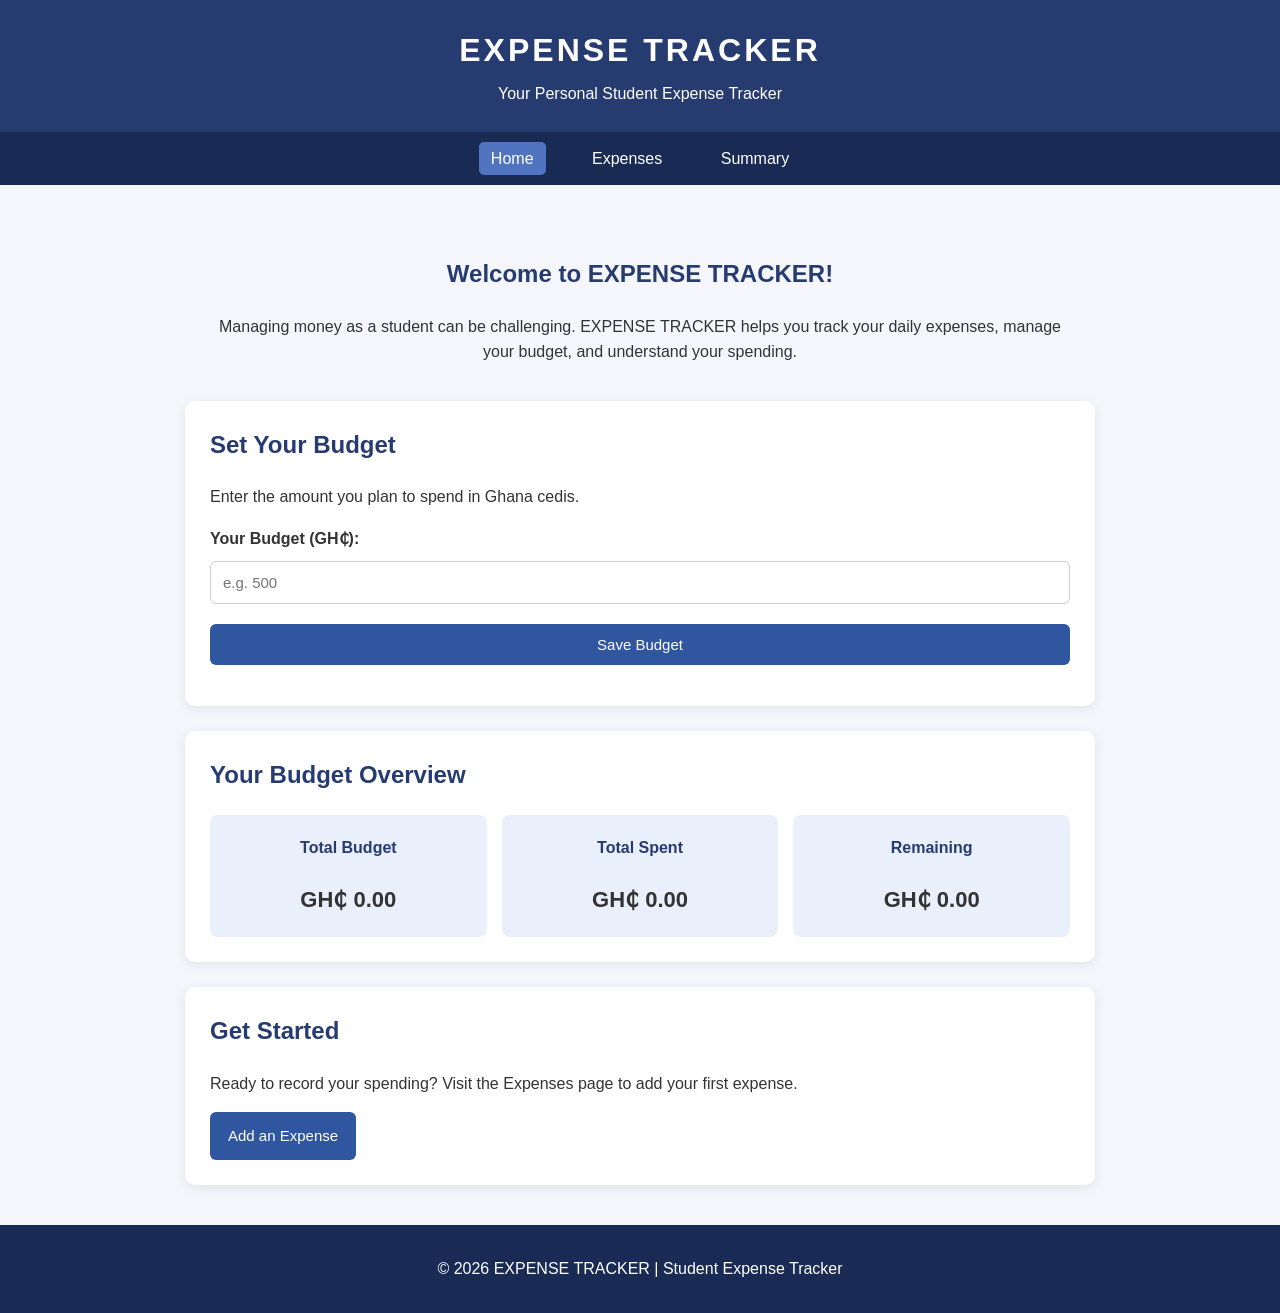
<file: index.html>
<!DOCTYPE html>
<html lang="en">

<head>
    <meta charset="UTF-8">
    <meta name="viewport" content="width=device-width, initial-scale=1.0">
    <title>SYNTHESIS | Home</title>
    <link rel="stylesheet" href="thecsspart.css">
    <script src="script.js" defer></script>
</head>

<body>

    <header>
        <h1>EXPENSE TRACKER</h1>
        <p>Your Personal Student Expense Tracker</p>
    </header>

    <nav>
        <a href="index.html" class="active">Home</a>
        <a href="expenses.html">Expenses</a>
        <a href="summary.html">Summary</a>
    </nav>

    <main>
        <section class="welcome">
            <h2>Welcome to EXPENSE TRACKER!</h2>
            <p>
                Managing money as a student can be challenging.
                EXPENSE TRACKER helps you track your daily expenses,
                manage your budget, and understand your spending.
            </p>
        </section>

        <section class="card">
            <h2>Set Your Budget</h2>
            <p>Enter the amount you plan to spend in Ghana cedis.</p>

            <form id="budgetForm">
                <label for="budget">Your Budget (GH₵):</label>
                <input type="number" id="budget" min="0.01" step="0.01" placeholder="e.g. 500" required>

                <button type="submit">Save Budget</button>
            </form>

            <p id="budgetMessage"></p>
        </section>

        <section class="card">
            <h2>Your Budget Overview</h2>

            <div class="stats">
                <div class="stat-box">
                    <h3>Total Budget</h3>
                    <p id="homeBudget">GH₵ 0.00</p>
                </div>

                <div class="stat-box">
                    <h3>Total Spent</h3>
                    <p id="homeSpent">GH₵ 0.00</p>
                </div>

                <div class="stat-box">
                    <h3>Remaining</h3>
                    <p id="homeRemaining">GH₵ 0.00</p>
                </div>
            </div>
        </section>

        <section class="card">
            <h2>Get Started</h2>
            <p>
                Ready to record your spending?
                Visit the Expenses page to add your first expense.
            </p>

            <a href="expenses.html" class="button-link">
                Add an Expense
            </a>
        </section>
    </main>

    <footer>
        <p>&copy; 2026 EXPENSE TRACKER | Student Expense Tracker</p>
    </footer>

</body>

</html>
</file>
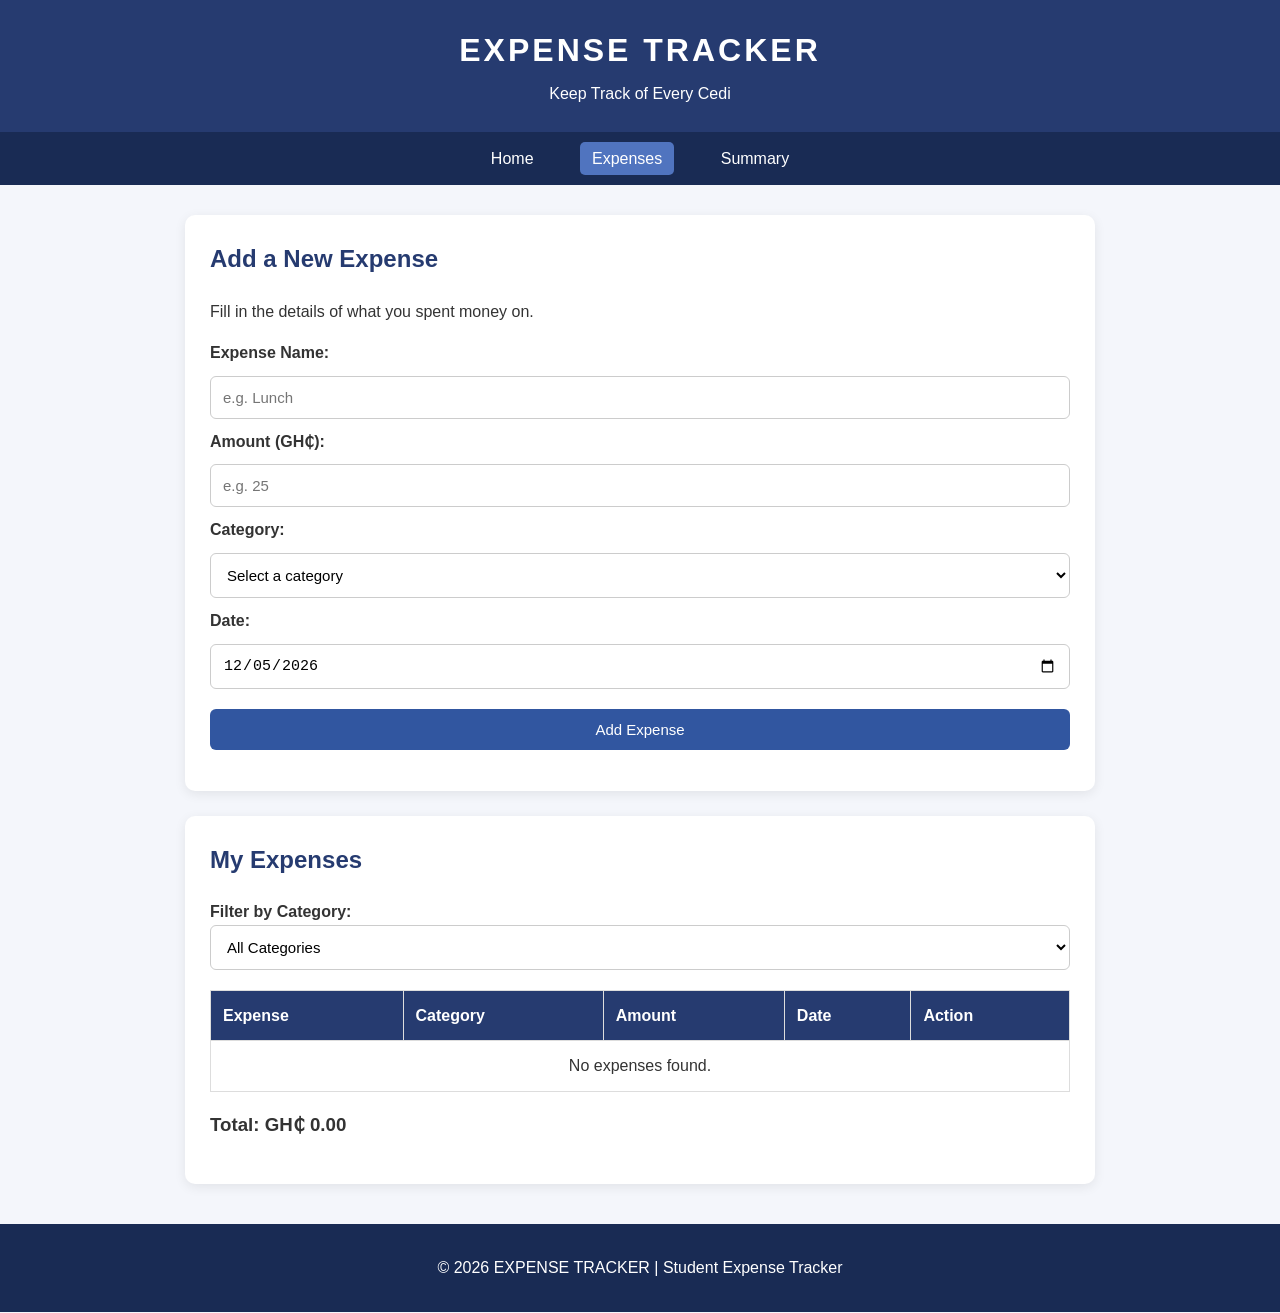
<file: expenses.html>
<!DOCTYPE html>
<html lang="en">

<head>
    <meta charset="UTF-8">
    <meta name="viewport" content="width=device-width, initial-scale=1.0">
    <title>EXPENSE TRACKER | Expenses</title>
    <link rel="stylesheet" href="thecsspart.css">
    <script src="script.js" defer></script>
</head>

<body>

    <header>
        <h1>EXPENSE TRACKER</h1>
        <p>Keep Track of Every Cedi</p>
    </header>

    <nav>
        <a href="index.html">Home</a>
        <a href="expenses.html" class="active">Expenses</a>
        <a href="summary.html">Summary</a>
    </nav>

    <main>
        <section class="card">
            <h2>Add a New Expense</h2>
            <p>Fill in the details of what you spent money on.</p>

            <form id="expenseForm">

                <label for="expenseName">Expense Name:</label>
                <input type="text" id="expenseName" placeholder="e.g. Lunch" required>

                <label for="expenseAmount">Amount (GH₵):</label>
                <input type="number" id="expenseAmount" min="0.01" step="0.01" placeholder="e.g. 25" required>

                <label for="expenseCategory">Category:</label>
                <select id="expenseCategory" required>
                    <option value="">Select a category</option>
                    <option value="Food">Food</option>
                    <option value="Transport">Transport</option>
                    <option value="Academic">Academic</option>
                    <option value="Entertainment">Entertainment</option>
                    <option value="Other">Other</option>
                </select>

                <label for="expenseDate">Date:</label>
                <input type="date" id="expenseDate" required>

                <button type="submit">Add Expense</button>
            </form>

            <p id="expenseMessage"></p>
        </section>

        <section class="card">
            <h2>My Expenses</h2>

            <label for="categoryFilter">Filter by Category:</label>
            <select id="categoryFilter">
                <option value="All">All Categories</option>
                <option value="Food">Food</option>
                <option value="Transport">Transport</option>
                <option value="Academic">Academic</option>
                <option value="Entertainment">Entertainment</option>
                <option value="Other">Other</option>
            </select>

            <div class="table-container">
                <table>
                    <thead>
                        <tr>
                            <th>Expense</th>
                            <th>Category</th>
                            <th>Amount</th>
                            <th>Date</th>
                            <th>Action</th>
                        </tr>
                    </thead>

                    <tbody id="expenseTable">
                    </tbody>
                </table>
            </div>

            <h3 id="expenseTotal">Total: GH₵ 0.00</h3>
        </section>
    </main>

    <footer>
        <p>&copy; 2026 EXPENSE TRACKER | Student Expense Tracker</p>
    </footer>

</body>

</html>
</file>
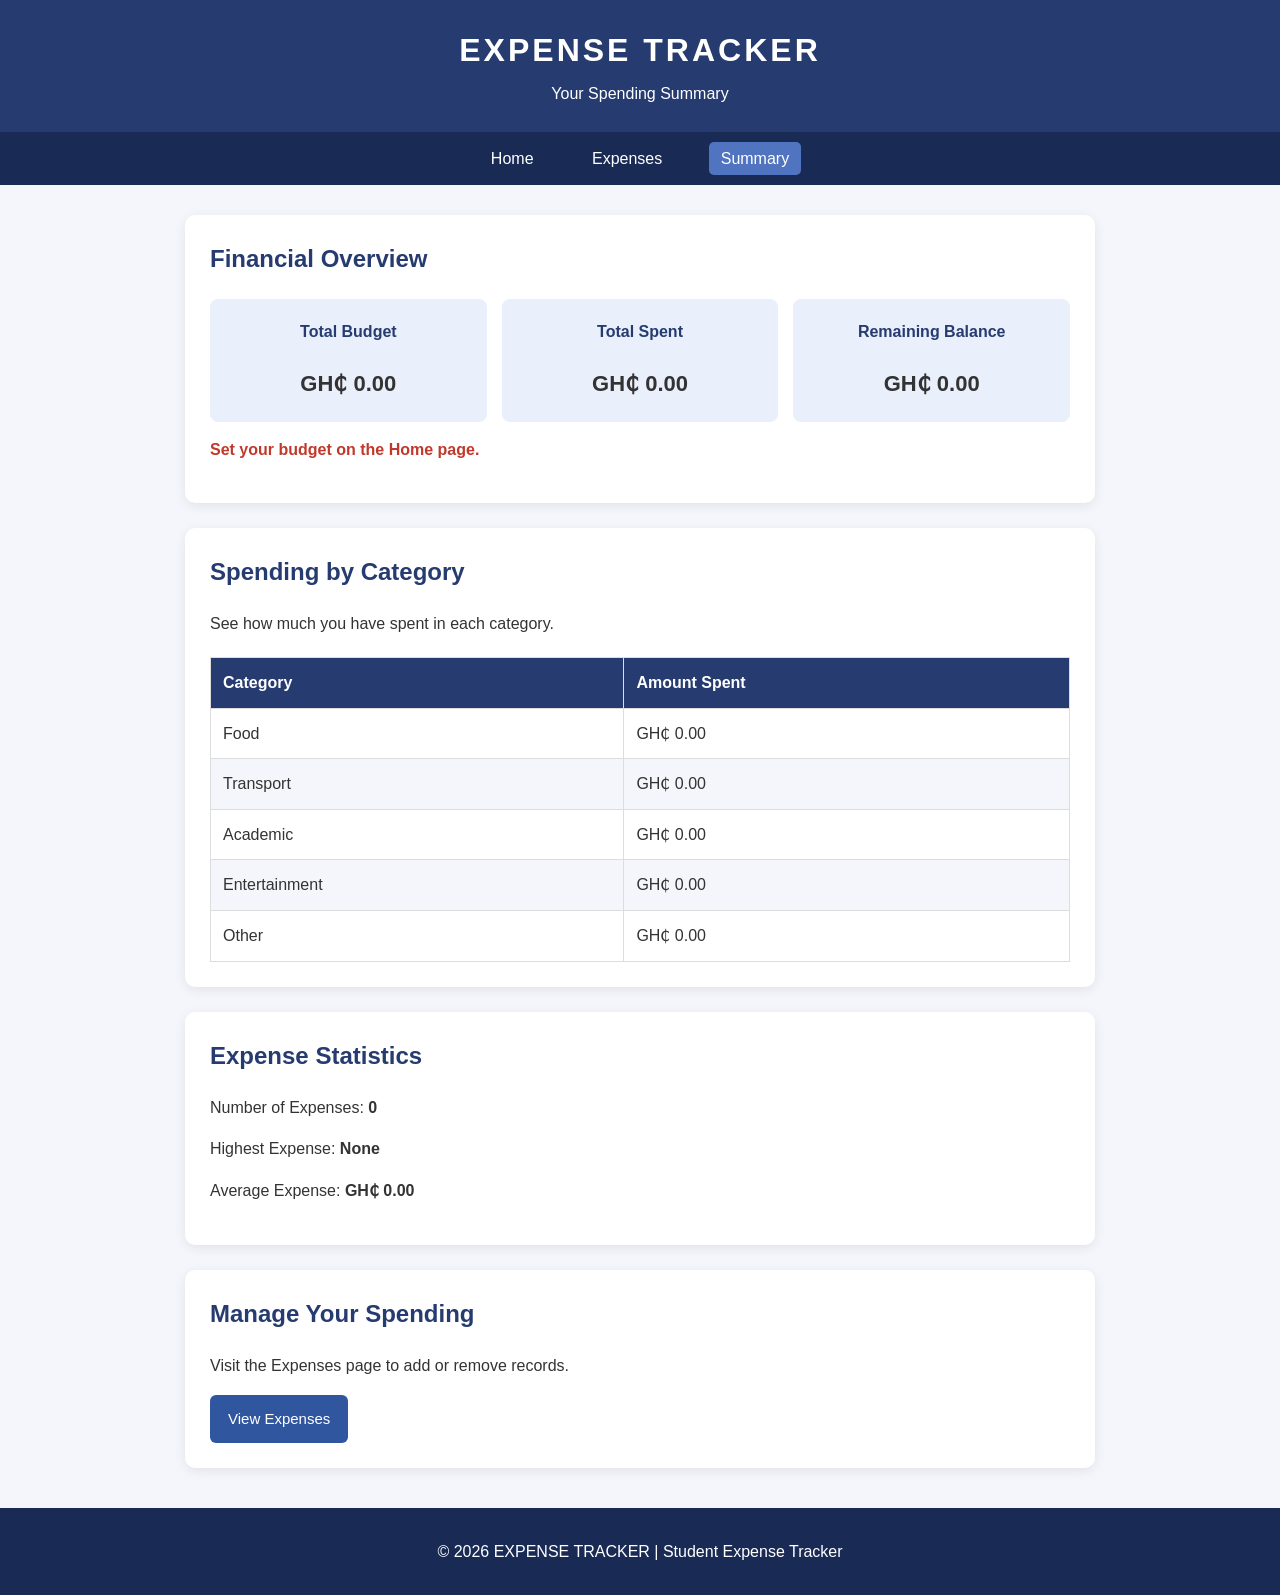
<file: summary.html>
<!DOCTYPE html>
<html lang="en">

<head>
    <meta charset="UTF-8">
    <meta name="viewport" content="width=device-width, initial-scale=1.0">
    <title>EXPENSE TRACKER | Summary</title>
    <link rel="stylesheet" href="thecsspart.css">
    <script src="script.js" defer></script>
</head>

<body>

    <header>
        <h1>EXPENSE TRACKER</h1>
        <p>Your Spending Summary</p>
    </header>

    <nav>
        <a href="index.html">Home</a>
        <a href="expenses.html">Expenses</a>
        <a href="summary.html" class="active">Summary</a>
    </nav>

    <main>
        <section class="card">
            <h2>Financial Overview</h2>

            <div class="stats">
                <div class="stat-box">
                    <h3>Total Budget</h3>
                    <p id="summaryBudget">GH₵ 0.00</p>
                </div>

                <div class="stat-box">
                    <h3>Total Spent</h3>
                    <p id="summarySpent">GH₵ 0.00</p>
                </div>

                <div class="stat-box">
                    <h3>Remaining Balance</h3>
                    <p id="summaryRemaining">GH₵ 0.00</p>
                </div>
            </div>

            <p id="budgetStatus"></p>
        </section>

        <section class="card">
            <h2>Spending by Category</h2>
            <p>See how much you have spent in each category.</p>

            <div class="table-container">
                <table>
                    <thead>
                        <tr>
                            <th>Category</th>
                            <th>Amount Spent</th>
                        </tr>
                    </thead>

                    <tbody id="categoryTable">
                    </tbody>
                </table>
            </div>
        </section>

        <section class="card">
            <h2>Expense Statistics</h2>

            <p>
                Number of Expenses:
                <strong id="expenseCount">0</strong>
            </p>

            <p>
                Highest Expense:
                <strong id="highestExpense">None</strong>
            </p>

            <p>
                Average Expense:
                <strong id="averageExpense">GH₵ 0.00</strong>
            </p>
        </section>

        <section class="card">
            <h2>Manage Your Spending</h2>
            <p>
                Visit the Expenses page to add or remove records.
            </p>

            <a href="expenses.html" class="button-link">
                View Expenses
            </a>
        </section>
    </main>

    <footer>
        <p>&copy; 2026 EXPENSE TRACKER | Student Expense Tracker</p>
    </footer>

</body>

</html>
</file>
<file: thecsspart.css>
* {
    box-sizing: border-box;
}

body {
    margin: 0;
    font-family: Arial, sans-serif;
    background-color: #f4f6fb;
    color: #333;
    line-height: 1.6;
}


header {
    background-color: #263b70;
    color: white;
    text-align: center;
    padding: 25px 15px;
}

header h1 {
    margin: 0;
    font-size: 32px;
    letter-spacing: 3px;
}

header p {
    margin: 5px 0 0;
}


nav {
    background-color: #192b54;
    text-align: center;
    padding: 14px;
}

nav a {
    color: white;
    text-decoration: none;
    margin: 0 15px;
    padding: 8px 12px;
    border-radius: 5px;
}

nav a:hover,
nav a.active {
    background-color: #5074bf;
}


main {
    max-width: 950px;
    margin: 30px auto;
    padding: 0 20px;
}

.welcome {
    text-align: center;
    padding: 20px;
}

.welcome h2 {
    color: #263b70;
}

.card {
    background-color: white;
    padding: 25px;
    margin-bottom: 25px;
    border-radius: 10px;
    box-shadow: 0 3px 12px rgba(0, 0, 0, 0.08);
}

.card h2 {
    color: #263b70;
    margin-top: 0;
}

form {
    display: flex;
    flex-direction: column;
    gap: 10px;
}

label {
    font-weight: bold;
}

input,
select {
    width: 100%;
    padding: 12px;
    border: 1px solid #ccc;
    border-radius: 6px;
    font-size: 15px;
    background-color: white;
}

input:focus,
select:focus {
    outline: 2px solid #5074bf;
}


button,
.button-link {
    background-color: #3156a0;
    color: white;
    border: none;
    padding: 12px 18px;
    border-radius: 6px;
    cursor: pointer;
    font-size: 15px;
    text-decoration: none;
    display: inline-block;
    text-align: center;
}

button:hover,
.button-link:hover {
    background-color: #203d77;
}

form button {
    margin-top: 10px;
}

.stats {
    display: flex;
    gap: 15px;
    margin-top: 20px;
}

.stat-box {
    flex: 1;
    background-color: #e9effb;
    padding: 20px;
    border-radius: 8px;
    text-align: center;
}

.stat-box h3 {
    margin: 0;
    color: #263b70;
    font-size: 16px;
}

.stat-box p {
    font-size: 22px;
    font-weight: bold;
    margin-bottom: 0;
}

/* Tables */

.table-container {
    overflow-x: auto;
    margin-top: 20px;
}

table {
    width: 100%;
    border-collapse: collapse;
}

th,
td {
    padding: 12px;
    border: 1px solid #ddd;
    text-align: left;
}

th {
    background-color: #263b70;
    color: white;
}

tr:nth-child(even) {
    background-color: #f4f6fb;
}

.delete-btn {
    background-color: #c0392b;
    padding: 7px 12px;
}

.delete-btn:hover {
    background-color: #922b21;
}


#budgetMessage,
#expenseMessage,
#budgetStatus {
    font-weight: bold;
    margin-top: 15px;
}

.success {
    color: #237a3b;
}

.warning {
    color: #c0392b;
}

footer {
    background-color: #192b54;
    color: white;
    text-align: center;
    padding: 15px;
    margin-top: 40px;
}

@media (max-width: 600px) {
    .stats {
        flex-direction: column;
    }

    nav a {
        display: inline-block;
        margin: 4px;
    }

    .card {
        padding: 18px;
    }

    header h1 {
        font-size: 26px;
    }
}
</file>
